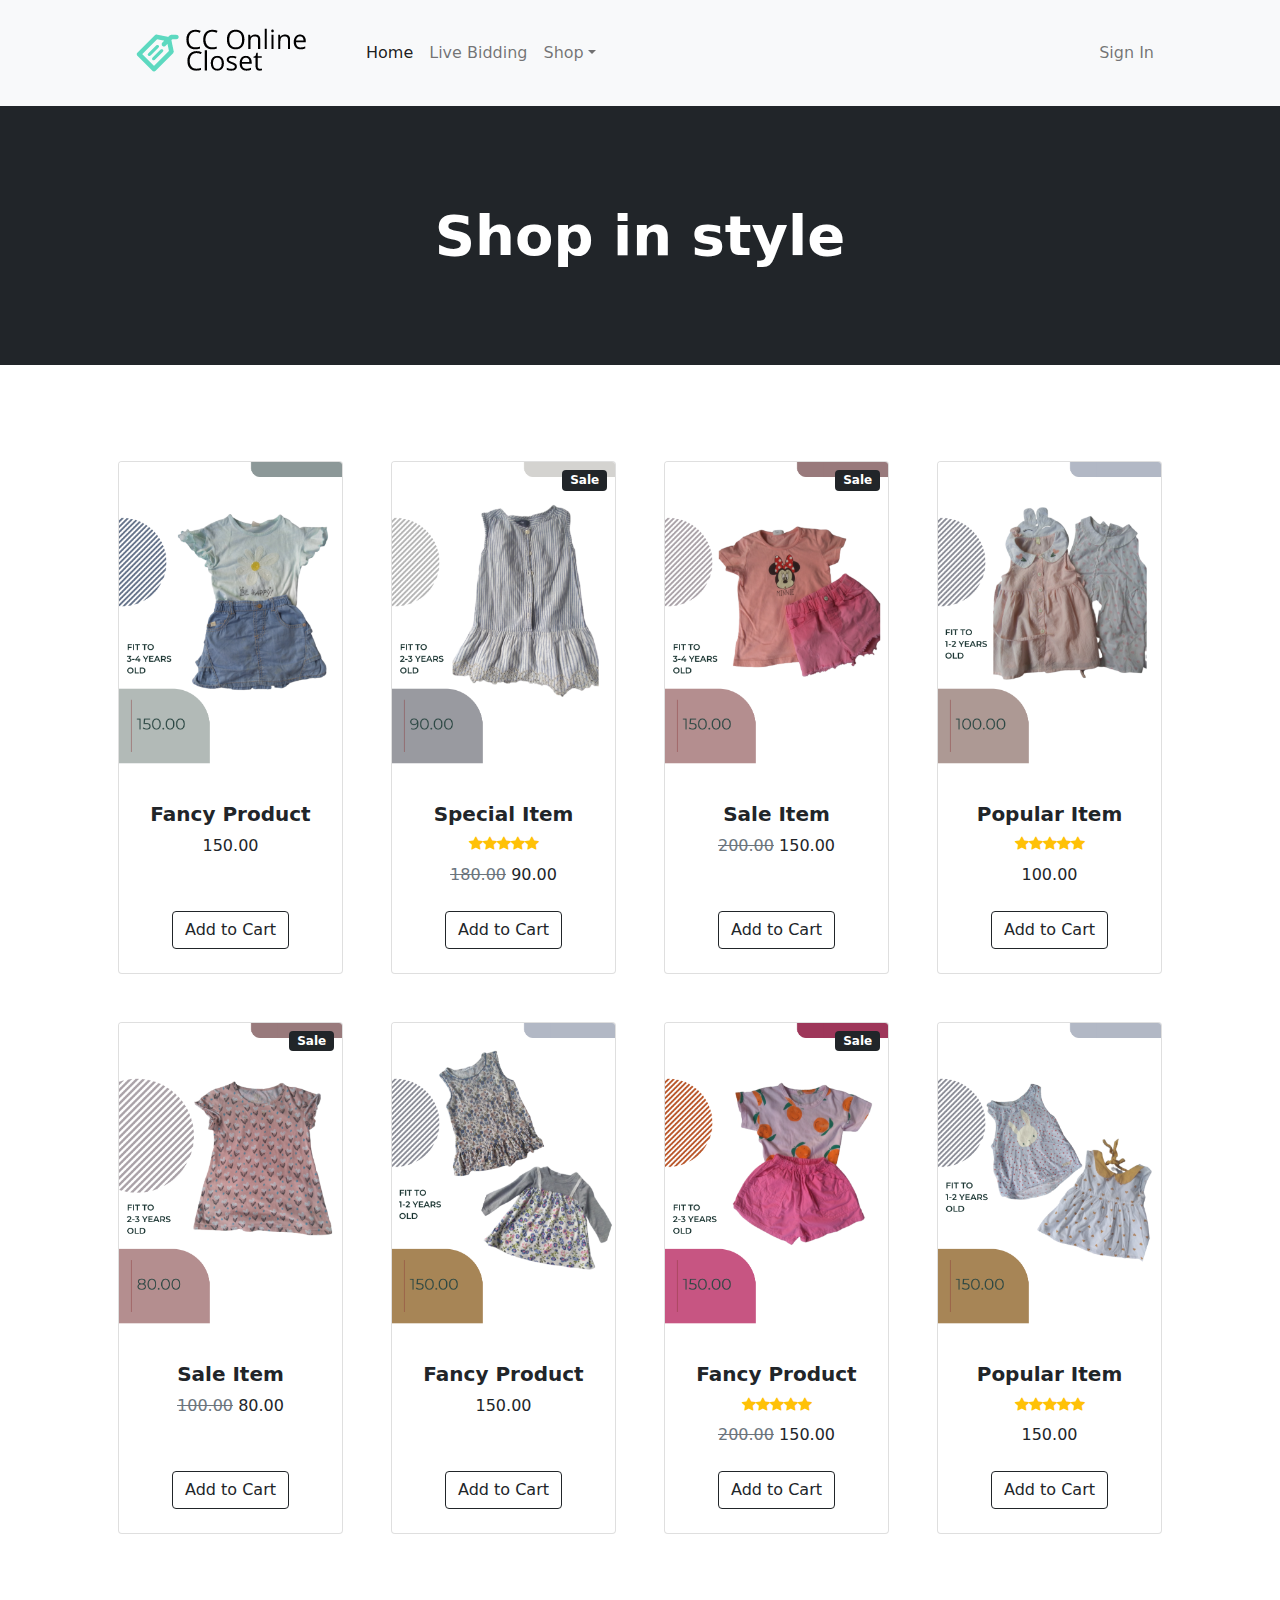
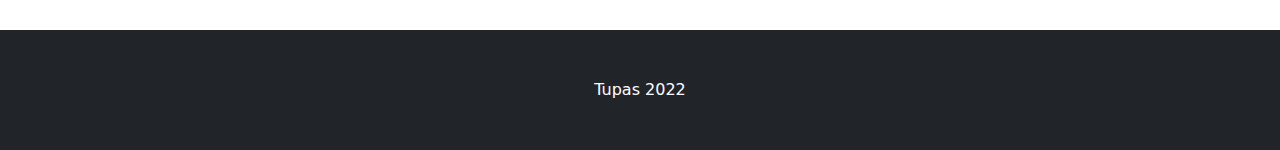
<file: index.html>
<!DOCTYPE html>
<html lang="en">
    <head>
        <meta charset="utf-8" />
        <meta name="viewport" content="width=device-width, initial-scale=1, shrink-to-fit=no" />
        <meta name="description" content="" />
        <meta name="author" content="" />
        <title>One-Click Picks</title>
        <!-- Bootstrap icons-->
        <link href="https://cdn.jsdelivr.net/npm/bootstrap-icons@1.5.0/font/bootstrap-icons.css" rel="stylesheet" />
        <link href="css/bootstrap.css" rel="stylesheet" />
    </head>
    <body>
        <!-- Navigation-->
        <nav class="navbar navbar-expand-lg navbar-light bg-light">
            <div class="container px-4 px-lg-5">
                <a class="navbar-brand" href="#!">
                    <img src ="images/logo1.png">
                </a>
                <button class="navbar-toggler" type="button" data-bs-toggle="collapse" data-bs-target="#navbarSupportedContent" aria-controls="navbarSupportedContent" aria-expanded="false" aria-label="Toggle navigation"><span class="navbar-toggler-icon"></span></button>
                <div class="collapse navbar-collapse" id="navbarSupportedContent">
                    <ul class="navbar-nav me-auto mb-2 mb-lg-0 ms-lg-4">
                        <li class="nav-item"><a class="nav-link active" aria-current="page" href="index.html">Home</a></li>
                        <li class="nav-item"><a class="nav-link" href="livebidding.html">Live Bidding</a></li>
                        <li class="nav-item dropdown">
                            <a class="nav-link dropdown-toggle" id="navbarDropdown" href="#" role="button" data-bs-toggle="dropdown" aria-expanded="false">Shop</a>
                            <ul class="dropdown-menu" aria-labelledby="navbarDropdown">
                                <li><a class="dropdown-item" href="#!">All Products</a></li>
                                <li><hr class="dropdown-divider" /></li>
                                <li><a class="dropdown-item" href="#!">Popular Items</a></li>
                                <li><a class="dropdown-item" href="#!">New Arrivals</a></li>
                            </ul>
                        </li>
                    </ul>
                    <form class="d-flex">
                        <ul class="navbar-nav me-auto mb-2 mb-lg-0 ms-lg-4">
                            <li class="nav-item"><a class="nav-link" href="signin.html">Sign In</a></li>
                        </ul>
                    </form>
                </div>
            </div>
        </nav>
        <!-- Header-->
        <header class="bg-dark py-5">
            <div class="container px-4 px-lg-5 my-5">
                <div class="text-center text-white">
                    <h1 class="display-4 fw-bolder">Shop in style</h1>
                    <p class="lead fw-normal text-white-50 mb-0"></p>
                </div>
            </div>
        </header>
        <!-- Section-->
        <section class="py-5">
            <div class="container px-4 px-lg-5 mt-5">
                <div class="row gx-4 gx-lg-5 row-cols-2 row-cols-md-3 row-cols-xl-4 justify-content-center">
                    <div class="col mb-5">
                        <div class="card h-100">
                            <!-- Product image-->
                            <img class="card-img-top" src="images/products/pic1.png" alt="..." />
                            <!-- Product details-->
                            <div class="card-body p-4">
                                <div class="text-center">
                                    <!-- Product name-->
                                    <h5 class="fw-bolder">Fancy Product</h5>
                                    <!-- Product price-->
                                    150.00
                                </div>
                            </div>
                            <!-- Product actions-->
                            <div class="card-footer p-4 pt-0 border-top-0 bg-transparent">
                                <div class="text-center"><a class="btn btn-outline-dark mt-auto" href="#">Add to Cart</a></div>
                            </div>
                        </div>
                    </div>
                    <div class="col mb-5">
                        <div class="card h-100">
                            <!-- Sale badge-->
                            <div class="badge bg-dark text-white position-absolute" style="top: 0.5rem; right: 0.5rem">Sale</div>
                            <!-- Product image-->
                            <img class="card-img-top" src="images/products/pic2.png" alt="..." />
                            <!-- Product details-->
                            <div class="card-body p-4">
                                <div class="text-center">
                                    <!-- Product name-->
                                    <h5 class="fw-bolder">Special Item</h5>
                                    <!-- Product reviews-->
                                    <div class="d-flex justify-content-center small text-warning mb-2">
                                        <div class="bi-star-fill"></div>
                                        <div class="bi-star-fill"></div>
                                        <div class="bi-star-fill"></div>
                                        <div class="bi-star-fill"></div>
                                        <div class="bi-star-fill"></div>
                                    </div>
                                    <!-- Product price-->
                                    <span class="text-muted text-decoration-line-through">180.00</span>
                                    90.00
                                </div>
                            </div>
                            <!-- Product actions-->
                            <div class="card-footer p-4 pt-0 border-top-0 bg-transparent">
                                <div class="text-center"><a class="btn btn-outline-dark mt-auto" href="#">Add to Cart</a></div>
                            </div>
                        </div>
                    </div>
                    <div class="col mb-5">
                        <div class="card h-100">
                            <!-- Sale badge-->
                            <div class="badge bg-dark text-white position-absolute" style="top: 0.5rem; right: 0.5rem">Sale</div>
                            <!-- Product image-->
                            <img class="card-img-top" src="images/products/pic3.png" alt="..." />
                            <!-- Product details-->
                            <div class="card-body p-4">
                                <div class="text-center">
                                    <!-- Product name-->
                                    <h5 class="fw-bolder">Sale Item</h5>
                                    <!-- Product price-->
                                    <span class="text-muted text-decoration-line-through">200.00</span>
                                    150.00
                                </div>
                            </div>
                            <!-- Product actions-->
                            <div class="card-footer p-4 pt-0 border-top-0 bg-transparent">
                                <div class="text-center"><a class="btn btn-outline-dark mt-auto" href="#">Add to Cart</a></div>
                            </div>
                        </div>
                    </div>
                    <div class="col mb-5">
                        <div class="card h-100">
                            <!-- Product image-->
                            <img class="card-img-top" src="images/products/pic4.png" alt="..." />
                            <!-- Product details-->
                            <div class="card-body p-4">
                                <div class="text-center">
                                    <!-- Product name-->
                                    <h5 class="fw-bolder">Popular Item</h5>
                                    <!-- Product reviews-->
                                    <div class="d-flex justify-content-center small text-warning mb-2">
                                        <div class="bi-star-fill"></div>
                                        <div class="bi-star-fill"></div>
                                        <div class="bi-star-fill"></div>
                                        <div class="bi-star-fill"></div>
                                        <div class="bi-star-fill"></div>
                                    </div>
                                    <!-- Product price-->
                                    100.00
                                </div>
                            </div>
                            <!-- Product actions-->
                            <div class="card-footer p-4 pt-0 border-top-0 bg-transparent">
                                <div class="text-center"><a class="btn btn-outline-dark mt-auto" href="#">Add to Cart</a></div>
                            </div>
                        </div>
                    </div>
                    <div class="col mb-5">
                        <div class="card h-100">
                            <!-- Sale badge-->
                            <div class="badge bg-dark text-white position-absolute" style="top: 0.5rem; right: 0.5rem">Sale</div>
                            <!-- Product image-->
                            <img class="card-img-top" src="images/products/pic5.png" alt="..." />
                            <!-- Product details-->
                            <div class="card-body p-4">
                                <div class="text-center">
                                    <!-- Product name-->
                                    <h5 class="fw-bolder">Sale Item</h5>
                                    <!-- Product price-->
                                    <span class="text-muted text-decoration-line-through">100.00</span>
                                    80.00
                                </div>
                            </div>
                            <!-- Product actions-->
                            <div class="card-footer p-4 pt-0 border-top-0 bg-transparent">
                                <div class="text-center"><a class="btn btn-outline-dark mt-auto" href="#">Add to Cart</a></div>
                            </div>
                        </div>
                    </div>
                    <div class="col mb-5">
                        <div class="card h-100">
                            <!-- Product image-->
                            <img class="card-img-top" src="images/products/pic6.png" alt="..." />
                            <!-- Product details-->
                            <div class="card-body p-4">
                                <div class="text-center">
                                    <!-- Product name-->
                                    <h5 class="fw-bolder">Fancy Product</h5>
                                    <!-- Product price-->
                                    150.00
                                </div>
                            </div>
                            <!-- Product actions-->
                            <div class="card-footer p-4 pt-0 border-top-0 bg-transparent">
                                <div class="text-center"><a class="btn btn-outline-dark mt-auto" href="#">Add to Cart</a></div>
                            </div>
                        </div>
                    </div>
                    <div class="col mb-5">
                        <div class="card h-100">
                            <!-- Sale badge-->
                            <div class="badge bg-dark text-white position-absolute" style="top: 0.5rem; right: 0.5rem">Sale</div>
                            <!-- Product image-->
                            <img class="card-img-top" src="images/products/pic7.png" alt="..." />
                            <!-- Product details-->
                            <div class="card-body p-4">
                                <div class="text-center">
                                    <!-- Product name-->
                                    <h5 class="fw-bolder">Fancy Product</h5>
                                    <!-- Product reviews-->
                                    <div class="d-flex justify-content-center small text-warning mb-2">
                                        <div class="bi-star-fill"></div>
                                        <div class="bi-star-fill"></div>
                                        <div class="bi-star-fill"></div>
                                        <div class="bi-star-fill"></div>
                                        <div class="bi-star-fill"></div>
                                    </div>
                                    <!-- Product price-->
                                    <span class="text-muted text-decoration-line-through">200.00</span>
                                    150.00
                                </div>
                            </div>
                            <!-- Product actions-->
                            <div class="card-footer p-4 pt-0 border-top-0 bg-transparent">
                                <div class="text-center"><a class="btn btn-outline-dark mt-auto" href="#">Add to Cart</a></div>
                            </div>
                        </div>
                    </div>
                    <div class="col mb-5">
                        <div class="card h-100">
                            <!-- Product image-->
                            <img class="card-img-top" src="images/products/pic8.png" alt="..." />
                            <!-- Product details-->
                            <div class="card-body p-4">
                                <div class="text-center">
                                    <!-- Product name-->
                                    <h5 class="fw-bolder">Popular Item</h5>
                                    <!-- Product reviews-->
                                    <div class="d-flex justify-content-center small text-warning mb-2">
                                        <div class="bi-star-fill"></div>
                                        <div class="bi-star-fill"></div>
                                        <div class="bi-star-fill"></div>
                                        <div class="bi-star-fill"></div>
                                        <div class="bi-star-fill"></div>
                                    </div>
                                    <!-- Product price-->
                                    150.00
                                </div>
                            </div>
                            <!-- Product actions-->
                            <div class="card-footer p-4 pt-0 border-top-0 bg-transparent">
                                <div class="text-center"><a class="btn btn-outline-dark mt-auto" href="#">Add to Cart</a></div>
                            </div>
                        </div>
                    </div>
                </div>
            </div>
        </section>
        <!-- Footer-->
        <footer class="py-5 bg-dark">
            <div class="container"><p class="m-0 text-center text-white">Tupas 2022</p></div>
        </footer>
        <!-- Bootstrap core JS-->
        <script src="https://cdn.jsdelivr.net/npm/bootstrap@5.1.3/dist/js/bootstrap.bundle.min.js"></script>
    </body>
</html>
</file>
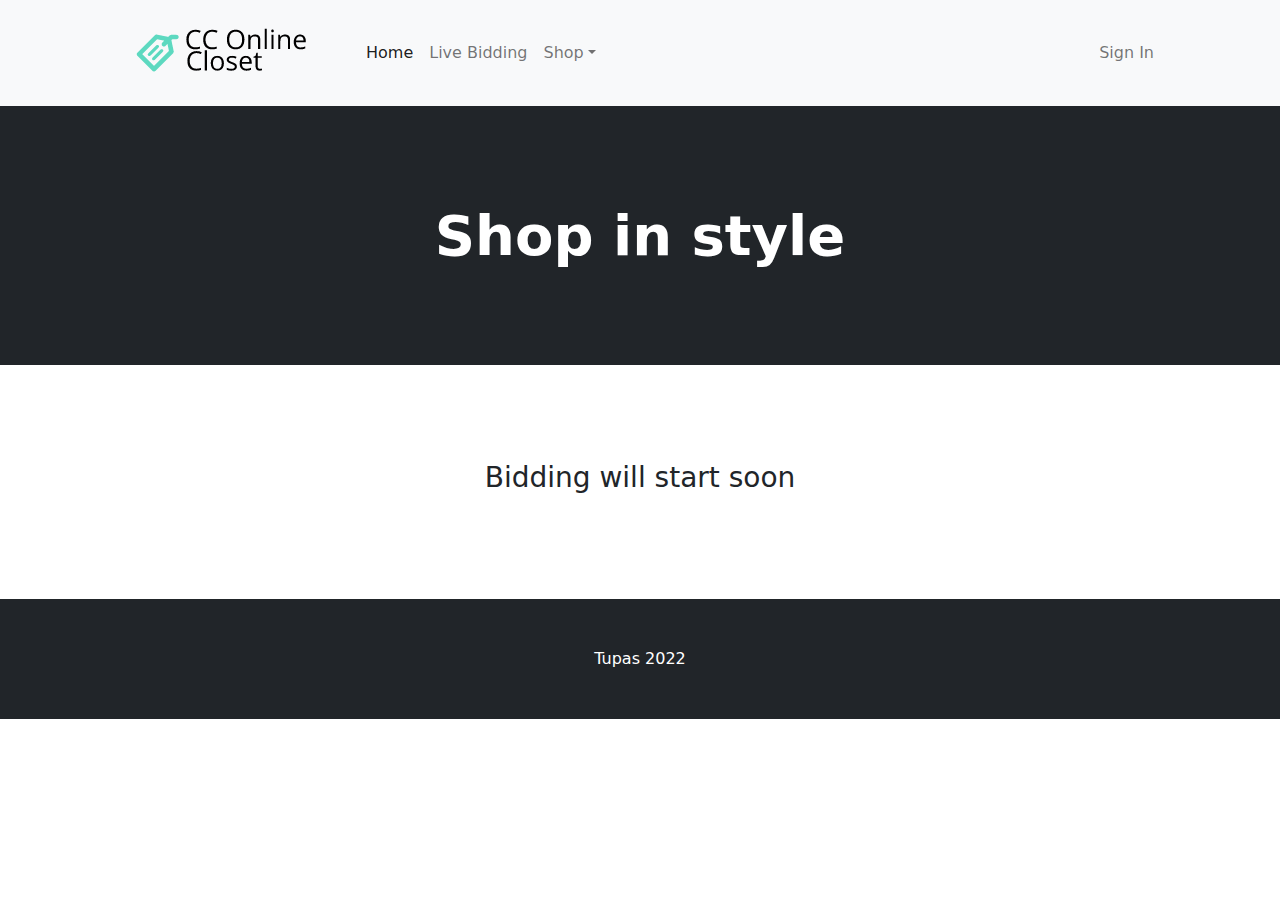
<file: livebidding-timer.html>
<!DOCTYPE html>
<html lang="en">
    <head>
        <meta charset="utf-8" />
        <meta name="viewport" content="width=device-width, initial-scale=1, shrink-to-fit=no" />
        <meta name="description" content="" />
        <meta name="author" content="" />
        <title>One-Click Picks</title>
        <!-- Bootstrap icons-->
        <link href="https://cdn.jsdelivr.net/npm/bootstrap-icons@1.5.0/font/bootstrap-icons.css" rel="stylesheet" />
        <link href="css/bootstrap.css" rel="stylesheet" />
    </head>
    <body>
        <!-- Navigation-->
        <nav class="navbar navbar-expand-lg navbar-light bg-light">
            <div class="container px-4 px-lg-5">
                <a class="navbar-brand" href="#!">
                    <img src ="images/logo1.png">
                </a>
                <button class="navbar-toggler" type="button" data-bs-toggle="collapse" data-bs-target="#navbarSupportedContent" aria-controls="navbarSupportedContent" aria-expanded="false" aria-label="Toggle navigation"><span class="navbar-toggler-icon"></span></button>
                <div class="collapse navbar-collapse" id="navbarSupportedContent">
                    <ul class="navbar-nav me-auto mb-2 mb-lg-0 ms-lg-4">
                        <li class="nav-item"><a class="nav-link active" aria-current="page" href="index.html">Home</a></li>
                        <li class="nav-item"><a class="nav-link" href="livebidding.html">Live Bidding</a></li>
                        <li class="nav-item dropdown">
                            <a class="nav-link dropdown-toggle" id="navbarDropdown" href="#" role="button" data-bs-toggle="dropdown" aria-expanded="false">Shop</a>
                            <ul class="dropdown-menu" aria-labelledby="navbarDropdown">
                                <li><a class="dropdown-item" href="#!">All Products</a></li>
                                <li><hr class="dropdown-divider" /></li>
                                <li><a class="dropdown-item" href="#!">Popular Items</a></li>
                                <li><a class="dropdown-item" href="#!">New Arrivals</a></li>
                            </ul>
                        </li>
                    </ul>
                    <form class="d-flex">
                        <ul class="navbar-nav me-auto mb-2 mb-lg-0 ms-lg-4">
                            <li class="nav-item"><a class="nav-link" href="signin.html">Sign In</a></li>
                        </ul>
                    </form>
                </div>
            </div>
        </nav>
        <!-- Header-->
        <header class="bg-dark py-5">
            <div class="container px-4 px-lg-5 my-5">
                <div class="text-center text-white">
                    <h1 id="countdown" class="display-4 fw-bolder">Shop in style</h1>
                    <p class="lead fw-normal text-white-50 mb-0"></p>
                </div>
            </div>
        </header>
        <!-- Section-->
        <section class="py-5">
            <div class="container px-4 px-lg-5 mt-5">
                <div class="row gx-4 gx-lg-5 row-cols-2 row-cols-md-2 row-cols-xl-2 justify-content-center text-center">
                    <div class="col mb-5">
                        <h3>Bidding will start soon</h3>
                    </div>
                </div>
            </div>
        </section>
        <!-- Footer-->
        <footer class="py-5 bg-dark">
            <div class="container"><p class="m-0 text-center text-white">Tupas 2022</p></div>
        </footer>
        <!-- Bootstrap core JS-->
        <script src="https://cdn.jsdelivr.net/npm/bootstrap@5.1.3/dist/js/bootstrap.bundle.min.js"></script>
        <script src="js/main.js"></script>
    </body>
</html>
</file>
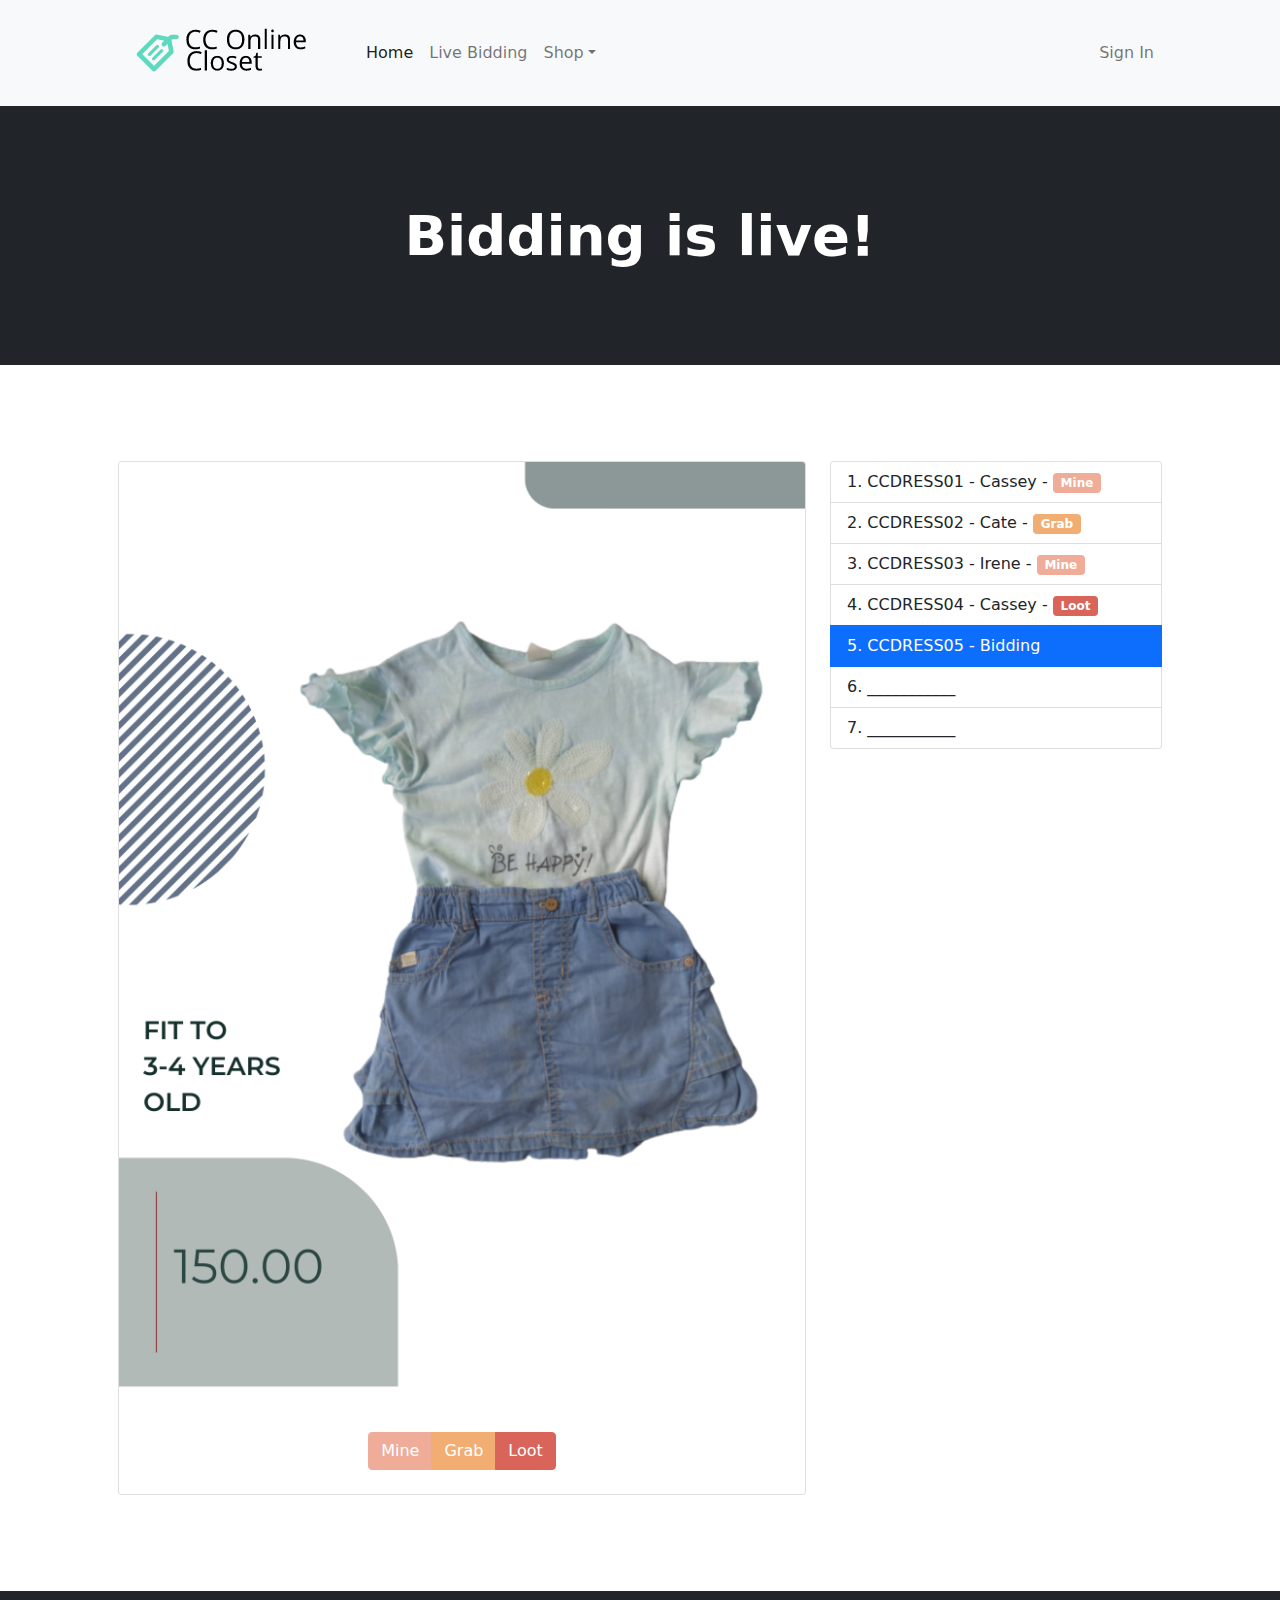
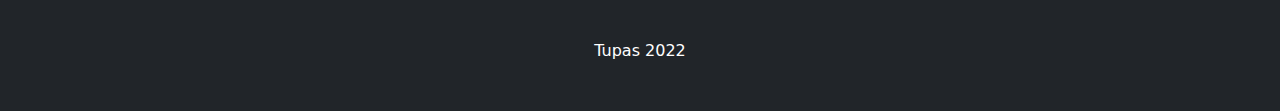
<file: livebidding.html>
<!DOCTYPE html>
<html lang="en">
    <head>
        <meta charset="utf-8" />
        <meta name="viewport" content="width=device-width, initial-scale=1, shrink-to-fit=no" />
        <meta name="description" content="" />
        <meta name="author" content="" />
        <title>One-Click Picks</title>
        <!-- Bootstrap icons-->
        <link href="https://cdn.jsdelivr.net/npm/bootstrap-icons@1.5.0/font/bootstrap-icons.css" rel="stylesheet" />
        <link href="css/bootstrap.css" rel="stylesheet" />
        <link href="css/custom.css" rel="stylesheet" />
    </head>
    <body>
        <!-- Navigation-->
        <nav class="navbar navbar-expand-lg navbar-light bg-light">
            <div class="container px-4 px-lg-5">
                <a class="navbar-brand" href="#!">
                    <img src ="images/logo1.png">
                </a>
                <button class="navbar-toggler" type="button" data-bs-toggle="collapse" data-bs-target="#navbarSupportedContent" aria-controls="navbarSupportedContent" aria-expanded="false" aria-label="Toggle navigation"><span class="navbar-toggler-icon"></span></button>
                <div class="collapse navbar-collapse" id="navbarSupportedContent">
                    <ul class="navbar-nav me-auto mb-2 mb-lg-0 ms-lg-4">
                        <li class="nav-item"><a class="nav-link active" aria-current="page" href="index.html">Home</a></li>
                        <li class="nav-item"><a class="nav-link" href="livebidding.html">Live Bidding</a></li>
                        <li class="nav-item dropdown">
                            <a class="nav-link dropdown-toggle" id="navbarDropdown" href="#" role="button" data-bs-toggle="dropdown" aria-expanded="false">Shop</a>
                            <ul class="dropdown-menu" aria-labelledby="navbarDropdown">
                                <li><a class="dropdown-item" href="#!">All Products</a></li>
                                <li><hr class="dropdown-divider" /></li>
                                <li><a class="dropdown-item" href="#!">Popular Items</a></li>
                                <li><a class="dropdown-item" href="#!">New Arrivals</a></li>
                            </ul>
                        </li>
                    </ul>
                    <form class="d-flex">
                        <ul class="navbar-nav me-auto mb-2 mb-lg-0 ms-lg-4">
                            <li class="nav-item"><a class="nav-link" href="signin.html">Sign In</a></li>
                        </ul>
                    </form>
                </div>
            </div>
        </nav>
        <!-- Header-->
        <header class="bg-dark py-5">
            <div class="container px-4 px-lg-5 my-5">
                <div class="text-center text-white">
                    <h1 id="countdown" class="display-4 fw-bolder">Bidding is live!</h1>
                    <p class="lead fw-normal text-white-50 mb-0"></p>
                </div>
            </div>
        </header>
        <!-- Section-->
        <section class="py-5">
            <div class="container px-4 px-lg-5 mt-5">
                <div class="row">
                    <div class="col-8 mb-5">
                        <div class="card h-100">
                            <!-- Product image-->
                            <img class="card-img-top" src="images/products/pic1.png" alt="..." />
                            <!-- Product actions-->
                            <div class="card-footer p-4 pt-0 border-top-0 bg-transparent">
                                <div class="text-center">
                                    <div class="btn-group" role="group" aria-label="Basic mixed styles example">
                                        <button type="button" class="btn btn-mine">Mine</button>
                                        <button type="button" class="btn btn-grab">Grab</button>
                                        <button type="button" class="btn btn-loot">Loot</button>
                                    </div>
                                </div>
                            </div>
                        </div>
                    </div>
                    <div class="col-4 mb-5">
                        <!-- <span class="badge bg-success">Mine</span>
                        <span class="badge bg-danger">Loot</span>
                        <span class="badge bg-warning text-dark">Grab</span> -->
                        <ul class="list-group list-group-numbered">
                            <li class="list-group-item">CCDRESS01 - Cassey - <span class="badge bg-mine">Mine</span></li>
                            <li class="list-group-item">CCDRESS02 - Cate - <span class="badge bg-grab">Grab</span></li>
                            <li class="list-group-item">CCDRESS03 - Irene - <span class="badge bg-mine">Mine</span></li>
                            <li class="list-group-item">CCDRESS04 - Cassey - <span class="badge bg-loot">Loot</span></li>
                            <li class="list-group-item active" aria-current="true">CCDRESS05 - Bidding</li>
                            <li class="list-group-item">___________</li>
                            <li class="list-group-item">___________</li>
                        </ul>
                    </div>
                </div>
            </div>
        </section>
        <!-- Footer-->
        <footer class="py-5 bg-dark">
            <div class="container"><p class="m-0 text-center text-white">Tupas 2022</p></div>
        </footer>
        <!-- Bootstrap core JS-->
        <script src="https://cdn.jsdelivr.net/npm/bootstrap@5.1.3/dist/js/bootstrap.bundle.min.js"></script>
    </body>
</html>
</file>
<file: css/custom.css>
.btn-mine, .bg-mine {
    color: #fff;
    background-color: #eeac99;
    border-color: #eeac99;
}
  
.btn-grab, .bg-grab {
    color: #fff;
    background-color: #f2ae72;
    border-color: #f2ae72;
}

.btn-loot, .bg-loot {
    color: #fff;
    background-color: #d96459;
    border-color: #d96459;
}
</file>
